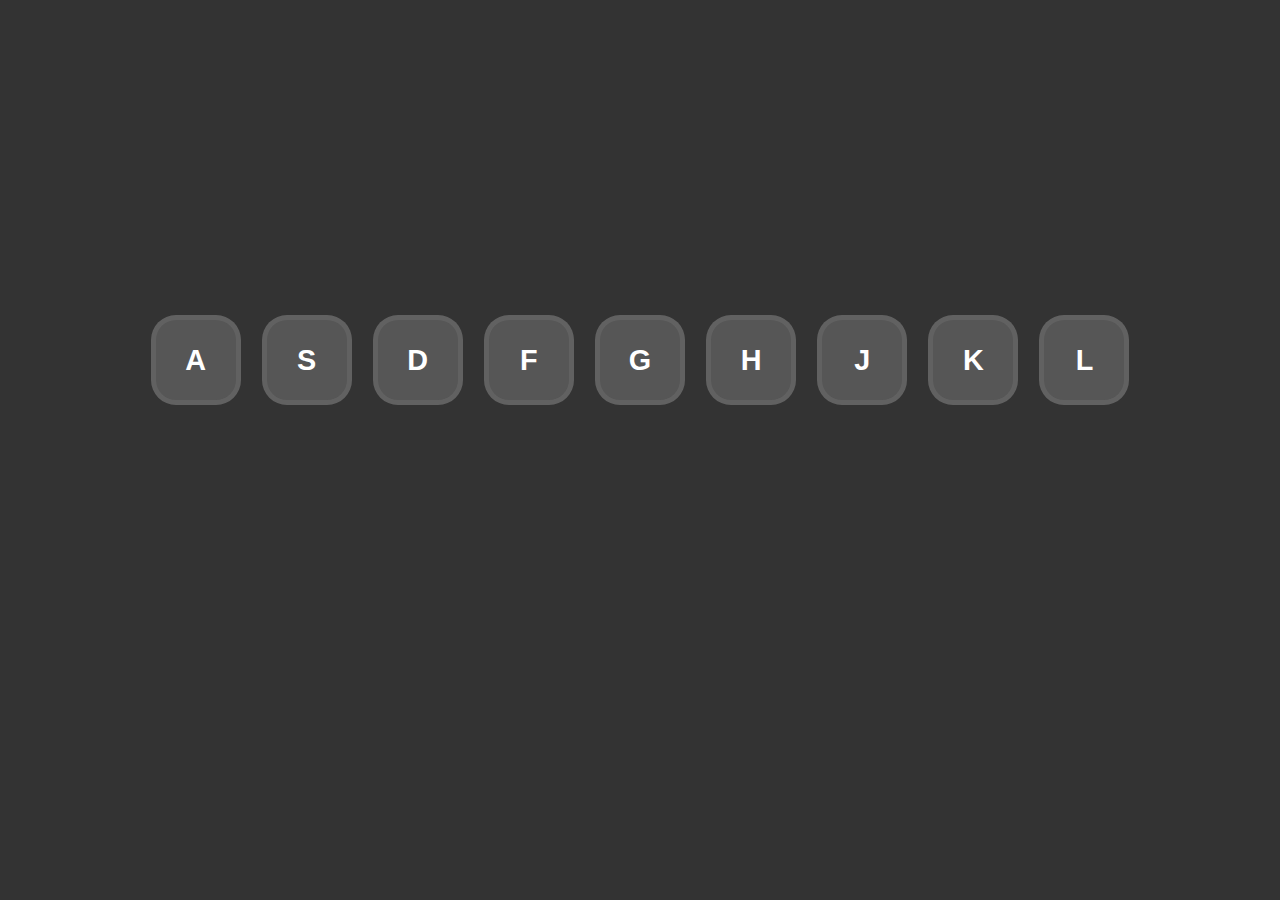
<file: 01 - JavaScript Drum Kit/2018.11.29/index.html>
<!DOCTYPE html>
<html>

<head>
    <meta charset="UTF-8">
    <meta http-equiv="X-UA-Compatible" content="IE=edge,chrome=1">
    <meta name="viewport" content="width=device-width,initial-scale=1">
    <title>JavaScript Drum Kit</title>
    <link rel="stylesheet" href="assets/css/style.css" type="text/css">
    <script type="text/javascript" src="script/script.js"></script>
</head>

<body>
    <div class="keyboardStand"> 
        <div class="keyboard">
                <div class="key" data-key='97'> A </div>
                <div class="key" data-key='115'> S </div>
                <div class="key" data-key='100'> D </div>
                <div class="key" data-key='102'> F </div>
                <div class="key" data-key='103'> G </div>
                <div class="key" data-key='104'> H </div>
                <div class="key" data-key='106'> J </div>
                <div class="key" data-key='107'> K </div>
                <div class="key" data-key='108'> L </div>
            </div>
    </div>

    <audio data-key='97' src="assets/sounds/boom.wav"></audio>
    <audio data-key='115' src="assets/sounds/clap.wav"></audio>
    <audio data-key='100' src="assets/sounds/hihat.wav"></audio>
    <audio data-key='102' src="assets/sounds/kick.wav"></audio>
    <audio data-key='103' src="assets/sounds/openhat.wav"></audio>
    <audio data-key='104' src="assets/sounds/ride.wav"></audio>
    <audio data-key='106' src="assets/sounds/snare.wav"></audio>
    <audio data-key='107' src="assets/sounds/tink.wav"></audio>
    <audio data-key='108' src="assets/sounds/tom.wav"></audio>
</body>

</html>
</file>
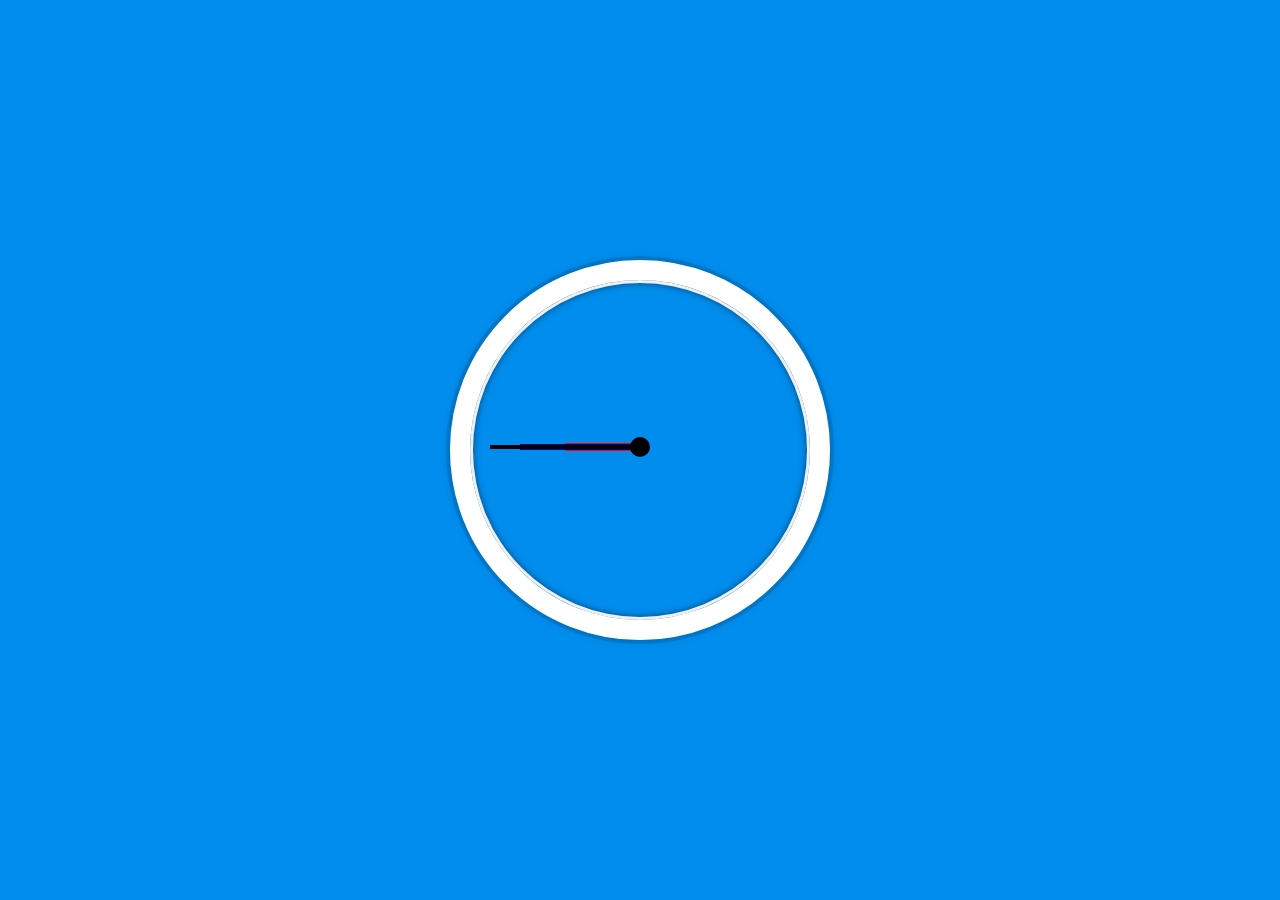
<file: 02 - JS and CSS Clock/1stRedo-2018.12.29/index.html>
<!DOCTYPE html>
<html lang="en">
<head>
  <meta charset="UTF-8">
  <title>JS + CSS Clock | 1st Redo</title>
</head>
<body>

    <div class="clock">
      <div class="clock-face">
        <div class="hand hour-hand"></div>
        <div class="hand minute-hand"></div>
        <div class="hand second-hand"></div>
        <div class="clock-center"></div>
      </div>
    </div>

  <style>
    html {
      background: #018DED url(http://unsplash.it/1500/1000?image=881&blur=50);
      background-size: cover;
      font-family: 'helvetica neue';
      text-align: center;
      font-size: 10px;
    }

    body {
      margin: 0;
      font-size: 2rem;
      display: flex;
      flex: 1;
      min-height: 100vh;
      align-items: center;
    }

    .clock {
      width: 30rem;
      height: 30rem;
      border: 20px solid white;
      border-radius: 50%;
      margin: 50px auto;
      position: relative;
      padding: 2rem;
      box-shadow:
        0 0 0 4px rgba(0,0,0,0.1),
        inset 0 0 0 3px #EFEFEF,
        inset 0 0 10px black,
        0 0 10px rgba(0,0,0,0.2);
    }

    .clock-face {
      position: relative;
      width: 100%;
      height: 100%;
      transform: translateY(-3px); /* account for the height of the clock hands */
    }

    .clock-center {
      height: 20px;
      width: 20px;

      background: black;
      position: absolute;
      top: calc(50% - 10px);
      left: calc(50% - 10px);
      border-radius: 50%;
    }

    .hand {
      width: 50%;
      height: 6px;
      background: black;
      position: absolute;
      top: 50%;

      transform-origin: 100%;
    }

    .hour-hand {
      background-color: red;
      height: 8px;
      top: calc(50% - 4px);
      width: 25%;
      margin-left: 25%;
    }
    .minute-hand {
      top: calc(50% - 3px);
      background-color: darkblue;
      width: 40%;
      margin-left: 10%;
    }
    .second-hand {
      height: 4px;
      top: calc(50% - 2px);
    }


  </style>

  <script>
    function timeInDegrees(time, intervalsInCycle){
      return ((time / intervalsInCycle) * 360 + 90) % 360;
    }
    function analogClock(){
      const jsDate = new Date();

      const seconds = jsDate.getSeconds();
      const secondsDegress = timeInDegrees(seconds, 60);
      document.getElementsByClassName("second-hand")[0].style.transform = `rotate(${secondsDegress}deg)`;

      const minutes = jsDate.getMinutes();
      const minutesDegress = timeInDegrees(minutes, 60);
      document.getElementsByClassName("minute-hand")[0].style.transform = `rotate(${minutesDegress}deg)`;

      const hours = jsDate.getHours();
      const hoursDegress = timeInDegrees(hours, 12) + (((minutesDegress + 270)) % 360) / 12;
      document.getElementsByClassName("hour-hand")[0].style.transform = `rotate(${hoursDegress}deg)`;
    }
    setInterval(analogClock, 1000);
  </script>
</body>
</html>
</file>
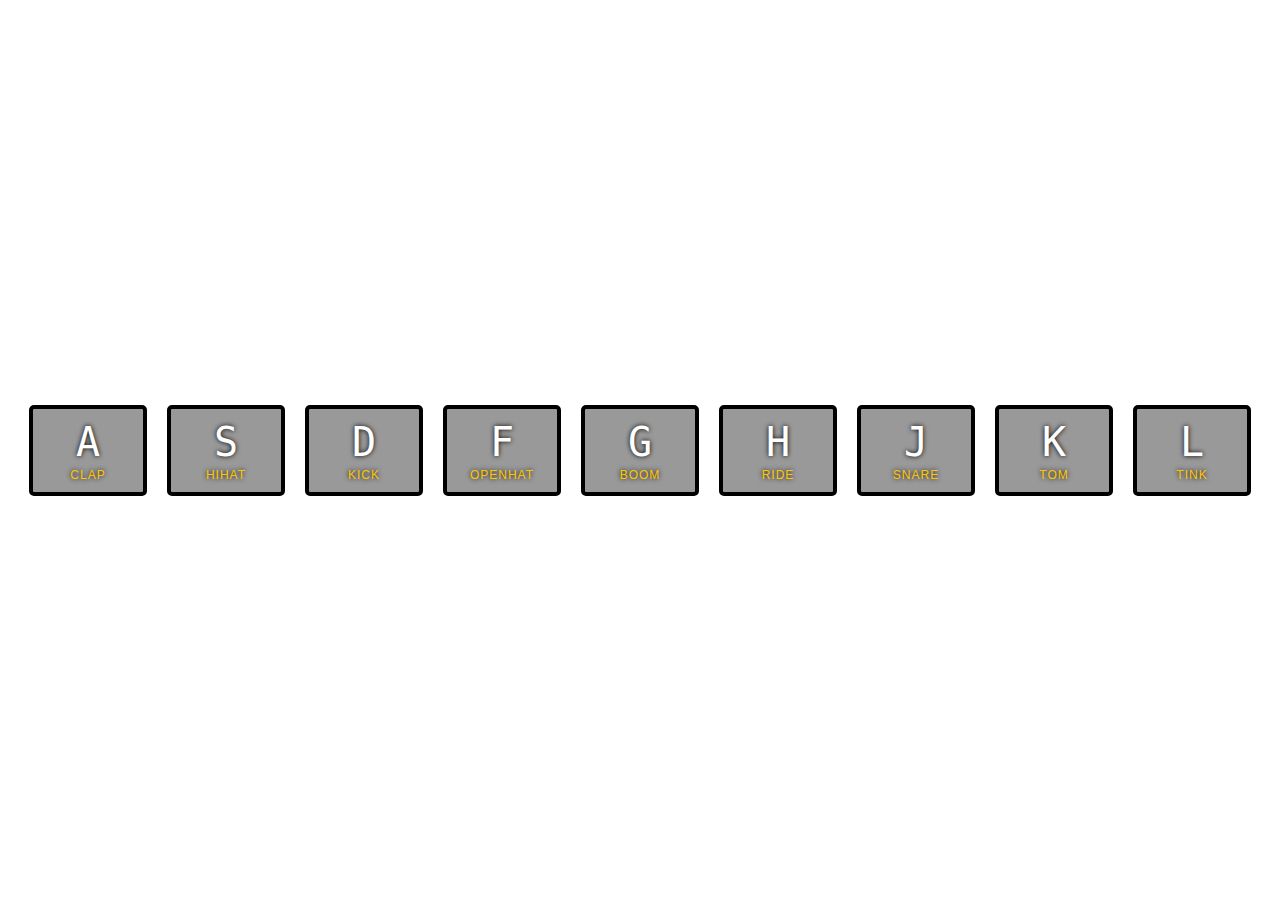
<file: 01 - JavaScript Drum Kit/index-FINISHED.html>
<!DOCTYPE html>
<html lang="en">
<head>
  <meta charset="UTF-8">
  <title>JS Drum Kit</title>
  <link rel="stylesheet" href="assets/css/style.css">
</head>
<body>


  <div class="keys">
    <div data-key="65" class="key">
      <kbd>A</kbd>
      <span class="sound">clap</span>
    </div>
    <div data-key="83" class="key">
      <kbd>S</kbd>
      <span class="sound">hihat</span>
    </div>
    <div data-key="68" class="key">
      <kbd>D</kbd>
      <span class="sound">kick</span>
    </div>
    <div data-key="70" class="key">
      <kbd>F</kbd>
      <span class="sound">openhat</span>
    </div>
    <div data-key="71" class="key">
      <kbd>G</kbd>
      <span class="sound">boom</span>
    </div>
    <div data-key="72" class="key">
      <kbd>H</kbd>
      <span class="sound">ride</span>
    </div>
    <div data-key="74" class="key">
      <kbd>J</kbd>
      <span class="sound">snare</span>
    </div>
    <div data-key="75" class="key">
      <kbd>K</kbd>
      <span class="sound">tom</span>
    </div>
    <div data-key="76" class="key">
      <kbd>L</kbd>
      <span class="sound">tink</span>
    </div>
  </div>

  <audio data-key="65" src="assets/sounds/clap.wav"></audio>
  <audio data-key="83" src="assets/sounds/hihat.wav"></audio>
  <audio data-key="68" src="assets/sounds/kick.wav"></audio>
  <audio data-key="70" src="assets/sounds/openhat.wav"></audio>
  <audio data-key="71" src="assets/sounds/boom.wav"></audio>
  <audio data-key="72" src="assets/sounds/ride.wav"></audio>
  <audio data-key="74" src="assets/sounds/snare.wav"></audio>
  <audio data-key="75" src="assets/sounds/tom.wav"></audio>
  <audio data-key="76" src="assets/sounds/tink.wav"></audio>

<script>
  function removeTransition(e) {
    if (e.propertyName !== 'transform') return;
    e.target.classList.remove('playing');
  }

  function playSound(e) {
    const audio = document.querySelector(`audio[data-key="${e.keyCode}"]`);
    const key = document.querySelector(`div[data-key="${e.keyCode}"]`);
    if (!audio) return;

    key.classList.add('playing');
    audio.currentTime = 0;
    audio.play();
  }

  const keys = Array.from(document.querySelectorAll('.key'));
  keys.forEach(key => key.addEventListener('transitionend', removeTransition));
  window.addEventListener('keydown', playSound);
</script>


</body>
</html>
</file>
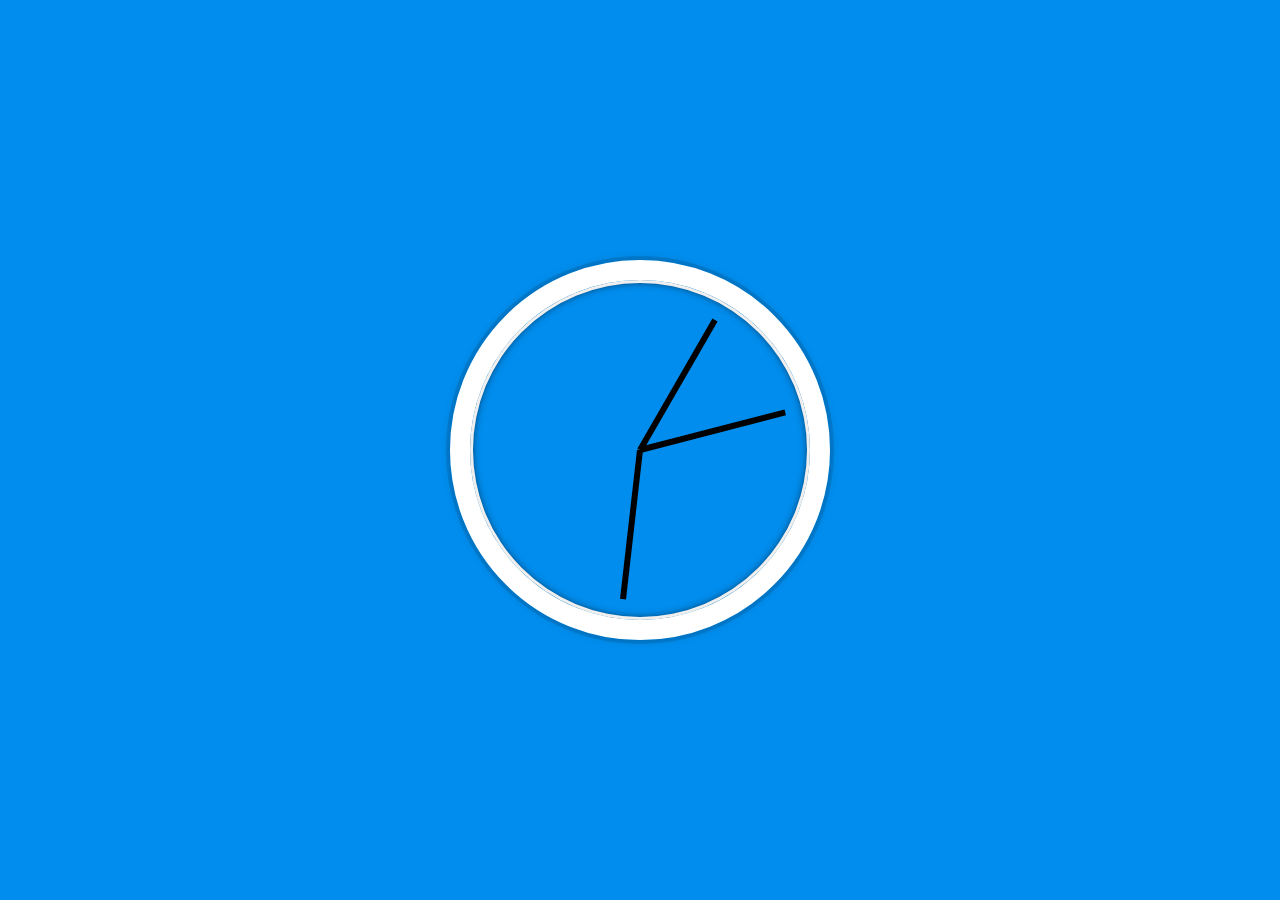
<file: 02 - JS and CSS Clock/OG_Build-2018.12.27/index-FINISHED.html>
<!DOCTYPE html>
<html lang="en">
<head>
  <meta charset="UTF-8">
  <title>JS + CSS Clock</title>
</head>
<body>


    <div class="clock">
      <div class="clock-face">
        <div class="hand hour-hand"></div>
        <div class="hand min-hand"></div>
        <div class="hand second-hand"></div>
      </div>
    </div>


  <style>
    html {
      background: #018DED url(http://unsplash.it/1500/1000?image=881&blur=50);
      background-size: cover;
      font-family: 'helvetica neue';
      text-align: center;
      font-size: 10px;
    }

    body {
      margin: 0;
      font-size: 2rem;
      display: flex;
      flex: 1;
      min-height: 100vh;
      align-items: center;
    }

    .clock {
      width: 30rem;
      height: 30rem;
      border: 20px solid white;
      border-radius: 50%;
      margin: 50px auto;
      position: relative;
      padding: 2rem;
      box-shadow:
        0 0 0 4px rgba(0,0,0,0.1),
        inset 0 0 0 3px #EFEFEF,
        inset 0 0 10px black,
        0 0 10px rgba(0,0,0,0.2);
    }

    .clock-face {
      position: relative;
      width: 100%;
      height: 100%;
      transform: translateY(-3px); /* account for the height of the clock hands */
    }

    .hand {
      width: 50%;
      height: 6px;
      background: black;
      position: absolute;
      top: 50%;
      transform-origin: 100%;
      transform: rotate(90deg);
      transition: all 0.05s;
      transition-timing-function: cubic-bezier(0.1, 2.7, 0.58, 1);
    }
</style>

<script>
  const secondHand = document.querySelector('.second-hand');
  const minsHand = document.querySelector('.min-hand');
  const hourHand = document.querySelector('.hour-hand');

  function setDate() {
    const now = new Date();

    const seconds = now.getSeconds();
    const secondsDegrees = ((seconds / 60) * 360) + 90;
    secondHand.style.transform = `rotate(${secondsDegrees}deg)`;

    const mins = now.getMinutes();
    const minsDegrees = ((mins / 60) * 360) + ((seconds/60)*6) + 90;
    minsHand.style.transform = `rotate(${minsDegrees}deg)`;

    const hour = now.getHours();
    const hourDegrees = ((hour / 12) * 360) + ((mins/60)*30) + 90;
    hourHand.style.transform = `rotate(${hourDegrees}deg)`;
  }

  setInterval(setDate, 1000);

  setDate();

</script>
</body>
</html>
</file>
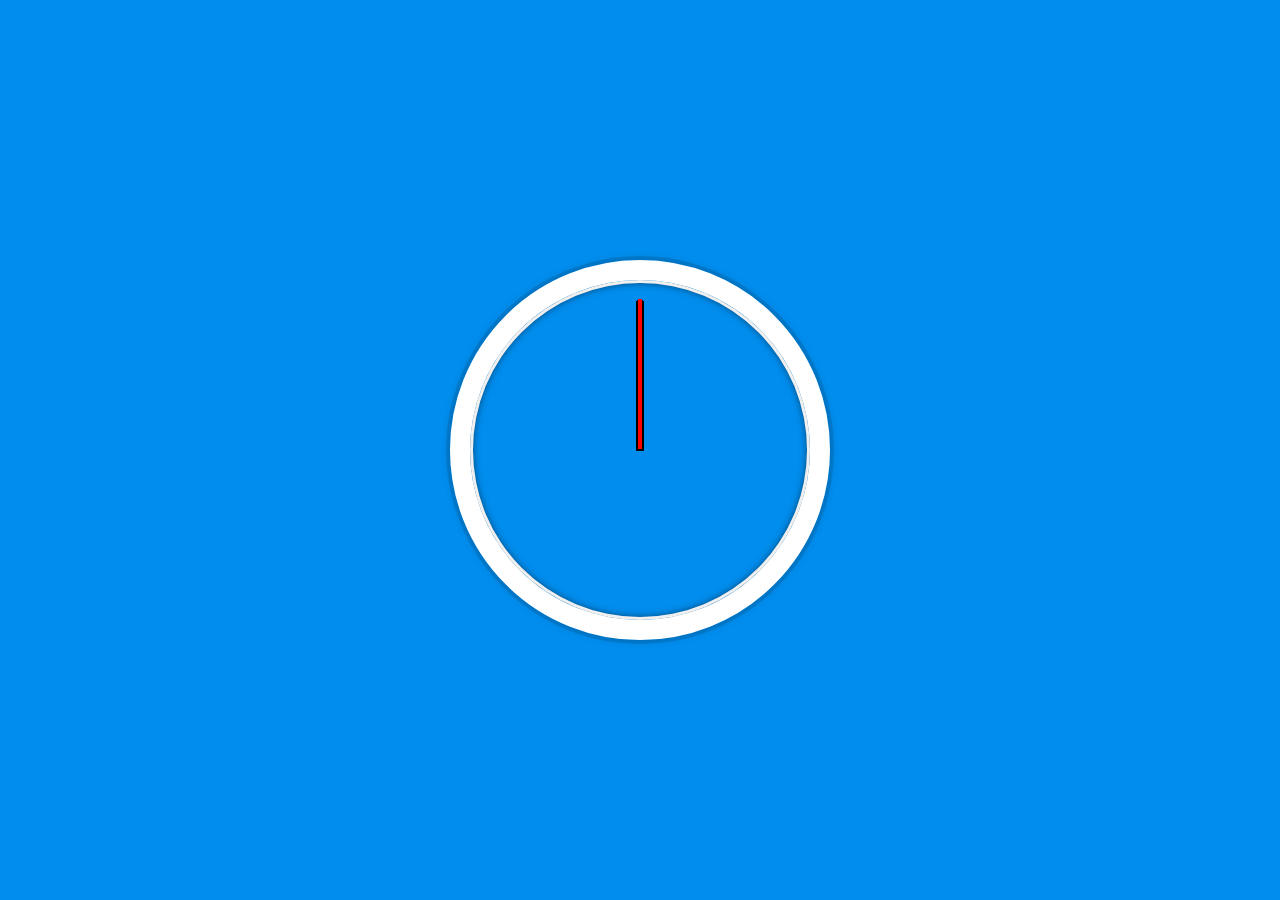
<file: 02 - JS and CSS Clock/OG_Build-2018.12.27/index-START.html>
<!DOCTYPE html>
<html lang="en">

<head>
  <meta charset="UTF-8">
  <title>JS + CSS Clock</title>
</head>

<body>


  <div class="clock">
    <div class="clock-face">
      <div class="hand hour-hand"></div>
      <div class="hand min-hand"></div>
      <div class="hand second-hand"></div>
    </div>
  </div>


  <style>
    html {
      background: #018DED url(http://unsplash.it/1500/1000?image=881&blur=50);
      background-size: cover;
      font-family: 'helvetica neue';
      text-align: center;
      font-size: 10px;
    }

    body {
      margin: 0;
      font-size: 2rem;
      display: flex;
      flex: 1;
      min-height: 100vh;
      align-items: center;
    }

    .clock {
      width: 30rem;
      height: 30rem;
      border: 20px solid white;
      border-radius: 50%;
      margin: 50px auto;
      position: relative;
      padding: 2rem;
      box-shadow:
        0 0 0 4px rgba(0, 0, 0, 0.1),
        inset 0 0 0 3px #EFEFEF,
        inset 0 0 10px black,
        0 0 10px rgba(0, 0, 0, 0.2);
    }

    .clock-face {
      position: relative;
      width: 100%;
      height: 100%;
      transform: translateY(-3px);
      /* account for the height of the clock hands */
    }

    .hand {
      width: 50%;
      height: 6px;
      background: black;
      position: absolute;
      top: 50%;
      transform-origin: 100%;
      transform: rotate(90deg);
      transition: all 0.05s;
      transition-timing-function: cubic-bezier(0, 2.7, 0.58, 1);
    }

    .hour-hand {
      height: 8px;
    }
    .second-hand {
      height: 4px;
      background-color: red;
    }
  </style>

  <script>
    const secondHand = document.querySelector('.second-hand');
    const minuteHand = document.querySelector('.min-hand');
    const hourHand = document.querySelector('.hour-hand');

    function setDate() {
      const now = new Date();

      const seconds = now.getSeconds();
      const secondsDegrees = ((seconds / 60) * 360) + 90;
      secondHand.style.transform = `rotate(${secondsDegrees}deg)`;

      const minutes = now.getMinutes();
      const minutesDegrees = ((minutes / 60) * 360) + 90;
      minuteHand.style.transform = `rotate(${minutesDegrees}deg)`;

      const hours = now.getHours();
      const hoursDegrees = ((hours / 12) * 360) + 90;
      hourHand.style.transform = `rotate(${hoursDegrees}deg)`;
    }

    setInterval(setDate, 1000);
  </script>
</body>

</html>
</file>
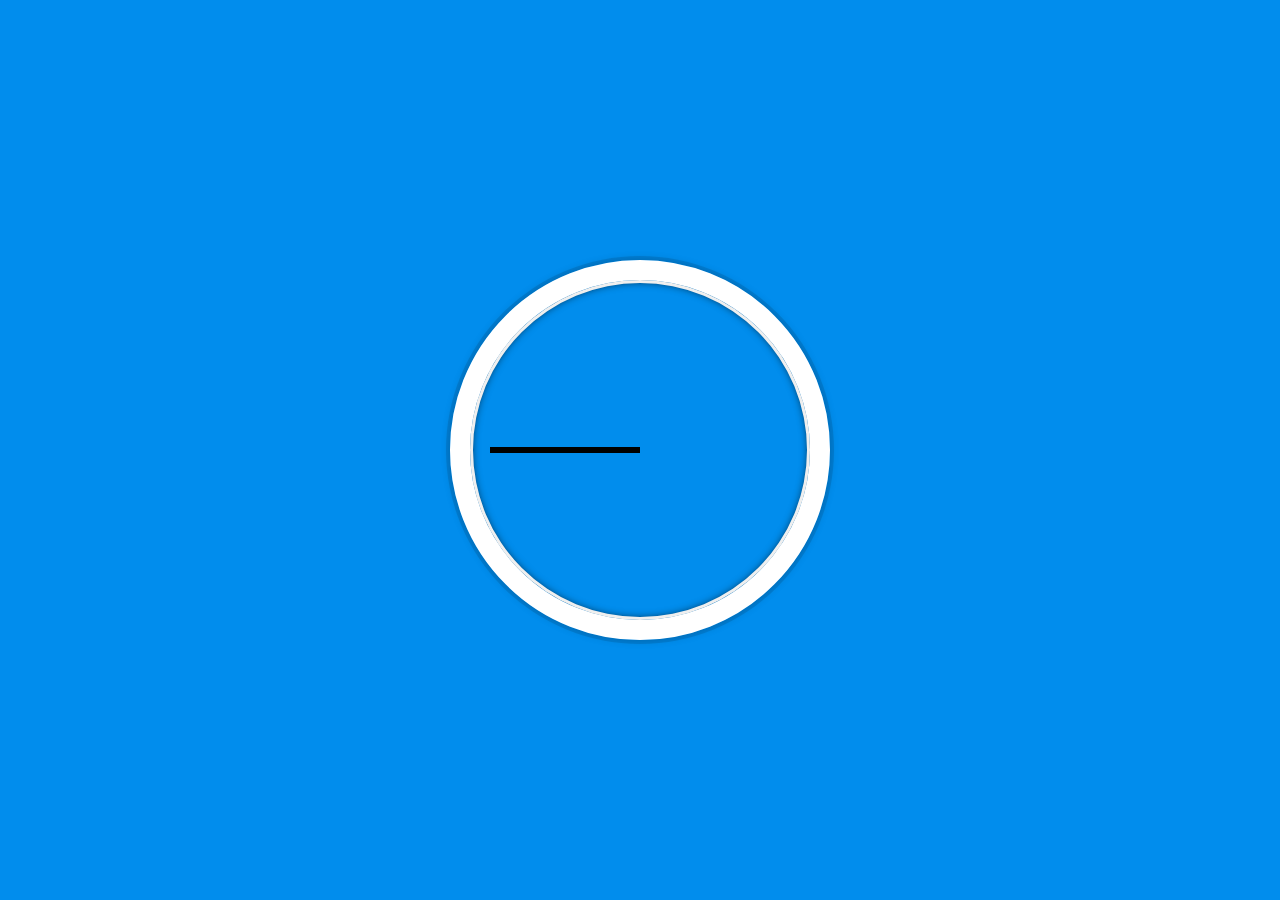
<file: 02 - JS and CSS Clock/OG_Material/index-START.html>
<!DOCTYPE html>
<html lang="en">
<head>
  <meta charset="UTF-8">
  <title>JS + CSS Clock</title>
</head>
<body>


    <div class="clock">
      <div class="clock-face">
        <div class="hand hour-hand"></div>
        <div class="hand min-hand"></div>
        <div class="hand second-hand"></div>
      </div>
    </div>


  <style>
    html {
      background: #018DED url(http://unsplash.it/1500/1000?image=881&blur=50);
      background-size: cover;
      font-family: 'helvetica neue';
      text-align: center;
      font-size: 10px;
    }

    body {
      margin: 0;
      font-size: 2rem;
      display: flex;
      flex: 1;
      min-height: 100vh;
      align-items: center;
    }

    .clock {
      width: 30rem;
      height: 30rem;
      border: 20px solid white;
      border-radius: 50%;
      margin: 50px auto;
      position: relative;
      padding: 2rem;
      box-shadow:
        0 0 0 4px rgba(0,0,0,0.1),
        inset 0 0 0 3px #EFEFEF,
        inset 0 0 10px black,
        0 0 10px rgba(0,0,0,0.2);
    }

    .clock-face {
      position: relative;
      width: 100%;
      height: 100%;
      transform: translateY(-3px); /* account for the height of the clock hands */
    }

    .hand {
      width: 50%;
      height: 6px;
      background: black;
      position: absolute;
      top: 50%;
    }

  </style>

  <script>


  </script>
</body>
</html>
</file>
<file: 01 - JavaScript Drum Kit/2018.11.29/assets/css/style.css>
HTML, body {
    margin: 0px;
    padding: 0px;
    border: 0px;
}
HTML {
    background: url(http://i.imgur.com/b9r5sEL.jpg) no-repeat;
    background-size: cover;
    background-color: #333;
}
.keyboardStand {
    display: block;
    width: 100%;
    height: auto;
}

.keyboard {
    display: flex;
    justify-content: space-around;
    position: relative;
    margin: 0 auto;
    padding-top: 35vh;
    max-width: 1000px;
}
.key {
    display: flex;
    justify-content: center;
    align-items: center;
    position: relative;
    background-color: rgba(112, 112, 112, 0.582);
    width: 80px;
    height: 80px;
    border-radius: 25px;
    border-width: 5px;
    border-style: solid;
    border-color: rgba(112, 112, 112, 0.452);
    color: #ffffff;
    font-family: Arial, Helvetica, sans-serif;
    font-weight: 700;
    font-size: 1.8em;
    transition: all .03s ease;
}
.hit {
    transform: scale(1.15);
}
.hit:first-child {
    background-color: rgba(230, 25, 76, 0.514);
    border-color: rgba(230, 25, 76, 0.479);
}
.hit:nth-child(2) {
    background-color: rgba(245, 131, 49, 0.514);
    border-color: rgba(245, 131, 49, 0.411);
}
.hit:nth-child(3) {
    background-color: rgba(255, 224, 25, 0.39);
    border-color: rgba(255, 224, 25, 0.479);
}
.hit:nth-child(4) {
    background-color: rgba(191, 239, 69, 0.494);
    border-color: rgba(191, 239, 69, 0.478);
}
.hit:nth-child(5) {
    background-color: rgba(60, 180, 76, 0.466);
    border-color: rgba(60, 180, 76, 0.527);
}
.hit:nth-child(6) {
    background-color: rgba(66, 211, 244, 0.486);
    border-color: rgba(66, 211, 244, 0.486);
}
.hit:nth-child(7) {
    background-color: rgba(67, 99, 216, 0.452);
    border-color: rgba(67, 99, 216, 0.473);
}
.hit:nth-child(8) {
    background-color: rgba(145, 30, 180, 0.445);
    border-color: rgba(145, 30, 180, 0.411);
}
.hit:nth-child(9) {
    background-color: rgba(240, 50, 230, 0.418);
    border-color: rgba(240, 50, 230, 0.396);
}
</file>
<file: 01 - JavaScript Drum Kit/assets/css/style.css>
html {
  font-size: 10px;
  background: url(http://i.imgur.com/b9r5sEL.jpg) bottom center;
  background-size: cover;
}

body,html {
  margin: 0;
  padding: 0;
  font-family: sans-serif;
}

.keys {
  display: flex;
  flex: 1;
  min-height: 100vh;
  align-items: center;
  justify-content: center;
}

.key {
  border: .4rem solid black;
  border-radius: .5rem;
  margin: 1rem;
  font-size: 1.5rem;
  padding: 1rem .5rem;
  transition: all .07s ease;
  width: 10rem;
  text-align: center;
  color: white;
  background: rgba(0,0,0,0.4);
  text-shadow: 0 0 .5rem black;
}

.playing {
  transform: scale(1.1);
  border-color: #ffc600;
  box-shadow: 0 0 1rem #ffc600;
}

kbd {
  display: block;
  font-size: 4rem;
}

.sound {
  font-size: 1.2rem;
  text-transform: uppercase;
  letter-spacing: .1rem;
  color: #ffc600;
}
</file>
